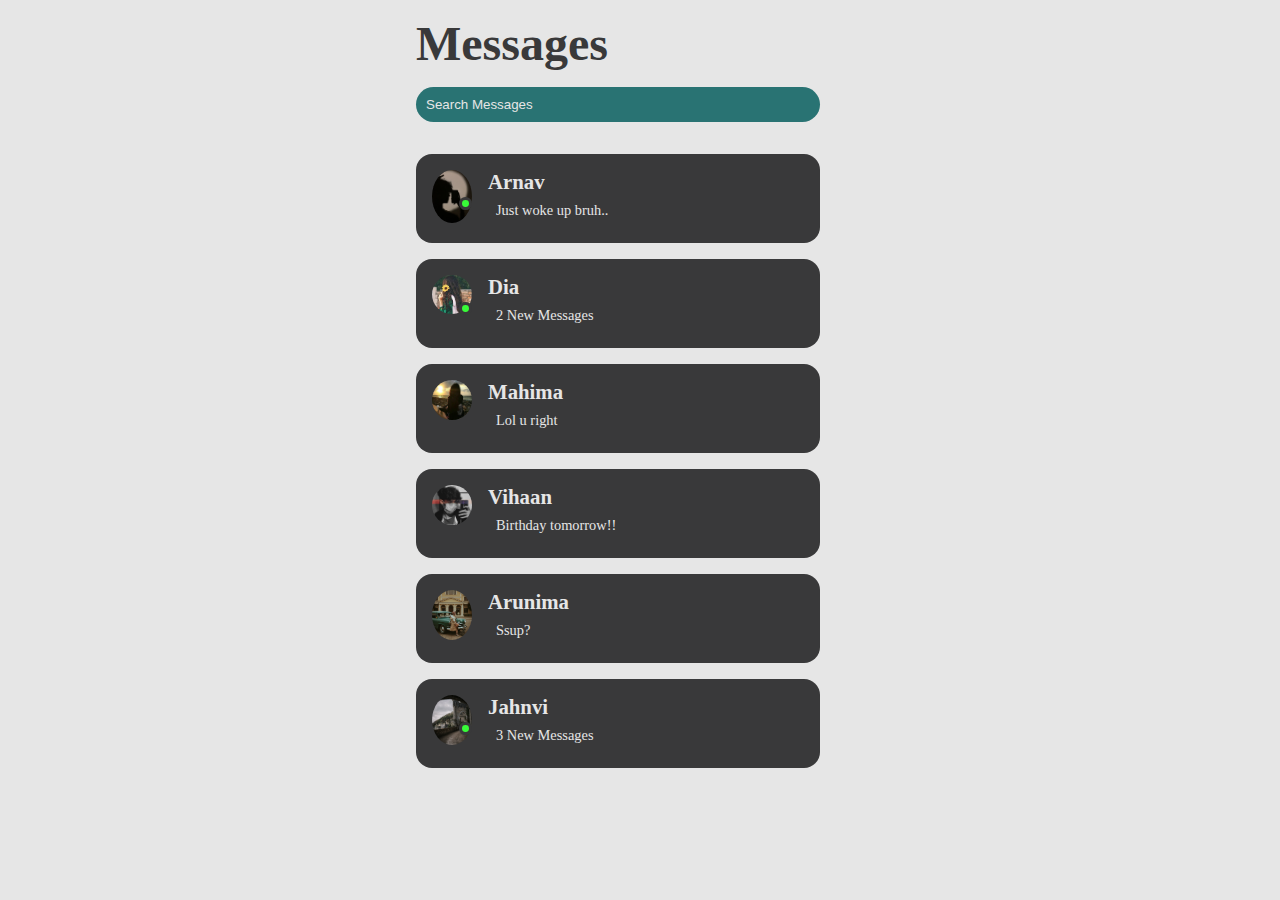
<file: VibeHive/msg.html>
<!DOCTYPE html>
<html lang="en">

<head>
    <meta charset="UTF-8">
    <meta name="viewport" content="width=device-width, initial-scale=1.0">
    <title>Messages</title>
    <link rel="stylesheet" href="msg.css">
    <link rel="stylesheet" href="main.css">
</head>

<body>
    <div class="right">
        <div class="messages">
            <div class="heading">
                <h4>Messages</h4>
                <span><i class="uil uil-edit"></i></span>
            </div>
            <div class="search-bar">
                <span><i class="uil uil-search"></i></span>
                <input type="text" placeholder="Search Messages" id="message-search" />
            </div>
            <div class="message">
                <div class="profile-pic">
                    <img src="img/pp3.jpg" />
                    <div class="active"></div>
                </div>
                <div class="message-body">
                    <h5>Arnav</h5>
                    <p class="text-muted">Just woke up bruh..</p>
                </div>
            </div>
            <div class="message">
                <div class="profile-pic">
                    <img src="img/pp4.jfif" />
                    <div class="active"></div>
                </div>
                <div class="message-body">
                    <h5>Dia</h5>
                    <p class="text-bold">2 New Messages</p>
                </div>
            </div>
            <div class="message">
                <div class="profile-pic">
                    <img src="img/pp6.jpg" />
                </div>
                <div class="message-body">
                    <h5>Mahima</h5>
                    <p class="text-muted">Lol u right</p>
                </div>
            </div>
            <div class="message">
                <div class="profile-pic">
                    <img src="img/pp1.jpg" />
                </div>
                <div class="message-body">
                    <h5>Vihaan</h5>
                    <p class="text-bold">Birthday tomorrow!!</p>
                </div>
            </div>
            <div class="message">
                <div class="profile-pic">
                    <img src="img/p4.crdownload" />
                </div>
                <div class="message-body">
                    <h5>Arunima</h5>
                    <p class="text-muted">Ssup?</p>
                </div>
            </div>
            <div class="message">
                <div class="profile-pic">
                    <img src="img/p1.jpg" />
                    <div class="active"></div>
                </div>
                <div class="message-body">
                    <h5>Jahnvi</h5>
                    <p class="text-bold">3 New Messages</p>
                </div>
            </div>
        </div>
</body>

</html>
</file>
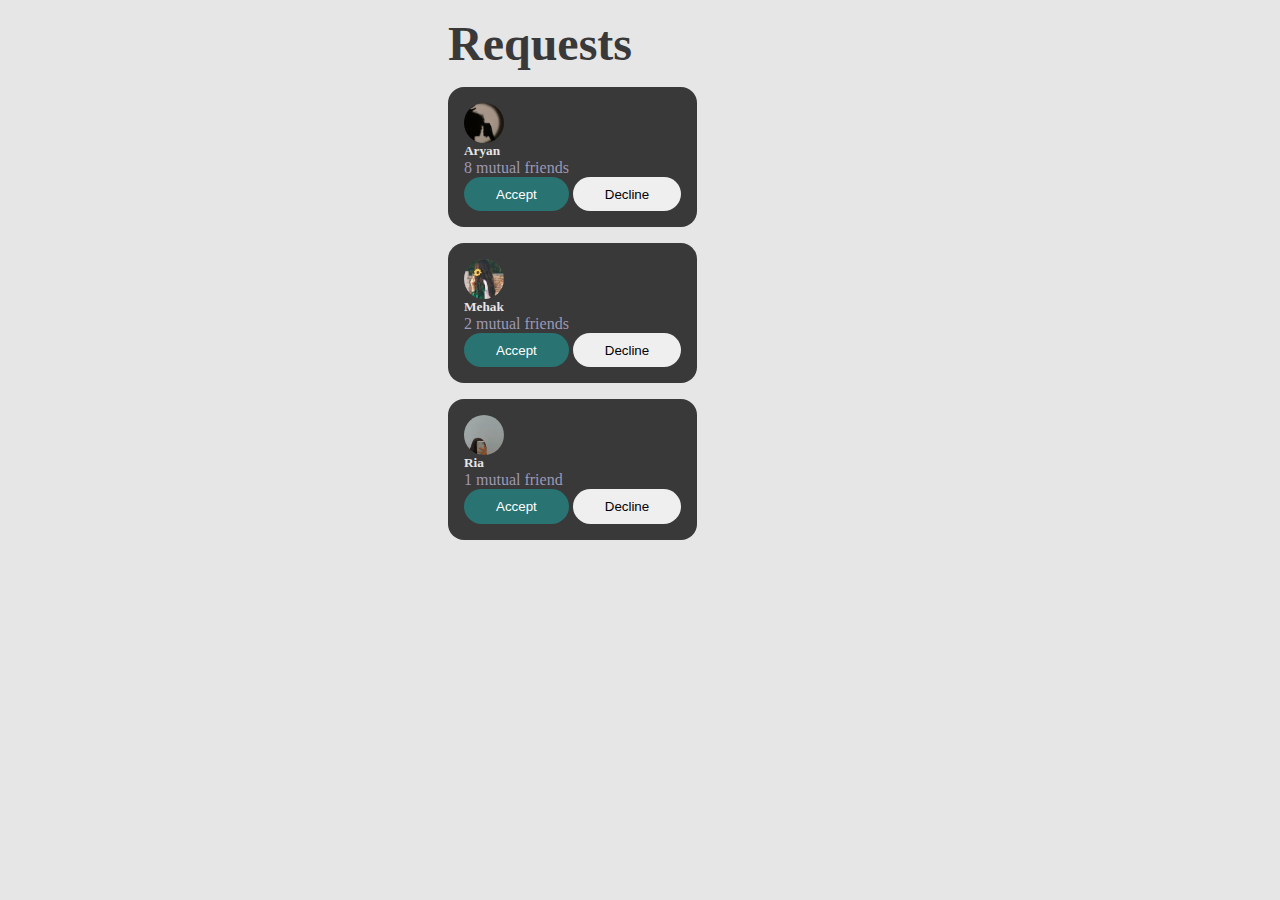
<file: VibeHive/requests.html>
<!DOCTYPE html>
<html lang="en">
<head>
    <meta charset="UTF-8">
    <meta name="viewport" content="width=device-width, initial-scale=1.0">
    <title>Requests</title>
    <link rel ="stylesheet" href="requests.css">
    <link rel ="stylesheet" href="main.css">
</head>
<body>
    <div class="friend-requests">
        <h4>Requests</h4>
        <div class="request">
            <div class="info">
                <div class="profile-pic">
                    <img src="img/pp3.jpg" />
                </div>
                <div>
                    <h5>Aryan</h5>
                    <p class="text-muted">8 mutual friends</p>
                </div>
            </div>
            <div class="action">
                <button class="btn btn-primary">Accept</button>
                <button class="btn">Decline</button>
            </div>
        </div>
        <div class="request">
            <div class="info">
                <div class="profile-pic">
                    <img src="img/pp4.jfif" />
                </div>
                <div>
                    <h5>Mehak</h5>
                    <p class="text-muted">2 mutual friends</p>
                </div>
            </div>
            <div class="action">
                <button class="btn btn-primary">Accept</button>
                <button class="btn">Decline</button>
            </div>
        </div>
        <div class="request">
            <div class="info">
                <div class="profile-pic">
                    <img src="img/pp2.png" />
                </div>
                <div>
                    <h5>Ria</h5>
                    <p class="text-muted">1 mutual friend</p>
                </div>
            </div>
            <div class="action">
                <button class="btn btn-primary">Accept</button>
                <button class="btn">Decline</button>
            </div>
        </div>
    </div>
</body>
</html>
</file>
<file: VibeHive/msg.css>
* {
  margin: 0;
  padding: 0;
}


.right {
  width: fit-content;
  position: relative;
  left: 25rem;
  height: 100%;
  position: sticky;
  top: var(--sticky-top-right);
  bottom: 0;
}

.messages {
  border-radius: var(--card-border-radius);
  padding: var(--card-padding);
}

.messages .heading {
  display: flex;
  align-items: center;
  justify-content: space-between;
  margin-bottom: 1rem;
  color: #39393A;
  font-size: 3rem;
  font-weight: 500;
}

.right .messages i {
  font-size: 1.3rem;
}

.right .messages .search-bar {
  display: flex;
  margin-bottom: 2rem;
  background-color: #297373;
  color: #E6E6E6;
  width: fit-content;
}

#message-search {
  color: #E6E6E6;
}

.message-body h5 {
  font-size: 1.3rem;
}

.right .messages .category {
  display: flex;
  justify-content: space-between;
  margin-bottom: 1rem;
}

.right .messages .category h5 {
  width: 100%;
  text-align: center;
  border-bottom: 4px solid #39393A;
  padding-bottom: 1rem;
  font-size: 1.3rem;
}

.right .messages .category .active {
  border-color: var(--color-dark);
}

.right .messages .message-requests {
  color: #39393A;
}

.right .message .profile-pic {
  position: relative;
  overflow: visible;
}

.right .profile-pic img {
  border-radius: 50%;
}

.right .messages .message {
  display: flex;
  color: #E6E6E6;
  gap: 1rem;
  margin-bottom: 1rem;
  align-items: start;
}

.right .messages .message:last-child {
  margin: 0;
}

.right .messages .message p {
  font-size: 0.9rem;
  color: #E6E6E6;
  padding: 0.5rem;
}

.right .messages .message .profile-pic .active {
  width: 0.8rem;
  height: 0.8rem;
  border-radius: 50%;
  border: 3px solid #39393A;
  background: var(--color-success);
  position: absolute;
  bottom: 0;
  right: 0;
}

.search-bar input[type="text"]::placeholder {
  color: #E6E6E6;
}

.message {
  background-color: #39393A;
  color: #E6E6E6;
  padding: 1rem;
  border-radius: 1rem;
}
</file>
<file: VibeHive/main.css>
* {
    margin: 0;
    padding: 0;
}

body {
    background-color: #E6E6E6;
    font-family: Georgia;
}

:root {
    --border-radius: 2rem;
    --card-border-radius: 1rem;
    --btn-padding: 0.6rem 2rem;
    --search-padding: 0.6rem 1rem;
    --card-padding: 1rem;
    --color-white: hsl(252, 30%, 100%);
    --color-gray: hsl(252, 15%, 65%);
    --color-light: hsl(252, 30%, 90%);
    --color-dark: hsl(252, 30%, 17%);
    --color-primary: hsl(252, 75%, 60%);
    --color-success: hsl(120, 95%, 60%);
    --color-danger: hsl(0, 95%, 65%);
    --color-black: hsl(252, 30%, 10%);
    --sticky-top-left: 5.4rem;
    --sticky-top-right: -18rem;
  }
  
  *,
  *::before,
  *::after {
    margin: 0;
    padding: 0;
    box-sizing: border-box;
    text-decoration: none;
    list-style: none;
    border: 0;
  }
  
  body {
    font-family: Georgia;
    color: var(--color-dark);
    background-color: #E6E6E6;
    overflow-x: hidden;
  }
  
  input {
    outline: none;
  }
  .logo{
    color:#E6E6E6;
    font-size: 1.6rem;
  }
  .main {
    display: flex;
    justify-content: center;
    align-items: center;
    flex-direction: column;
  }
  .container {
    display: flex;
    justify-content: center;
    width: 100%;
    padding: 0 2rem;
    margin: 0 auto;
  }
  
  .profile {
    display: flex;
    gap: 5px;
    align-items: center;
    padding: 10px 0;
  }
  
  .profile-pic {
    height:40px;
    width:40px;
    border-radius: 50%;
    object-fit: cover;
    overflow: hidden;
  }
  
  img {
    display: block;
    width: 100%;
  }
  
  .btn {
    display: inline-block;
    padding: var(--btn-padding);
    font-weight: 500;
    border-radius: var(--border-radius);
    cursor: pointer;
    transition: all 300ms ease;
  }
  
  .btn:hover {
    opacity: 0.8;
  }
  
  .btn-primary {
    background-color:#297373;
    color: white;
  }
  
  .text-bold {
    font-weight: 500;
  }
  
  .text-muted {
    color: var(--color-gray);
  }
  
  nav {
    width: 100%;
    padding: 0.7rem 0;
    position: fixed;
    top: 0;
    z-index: 10;
    background-color: #39393A;
  }
  
  nav .container {
    display: flex;
    align-items: center;
    justify-content: space-between;
  }
  
  .search-bar {
    background-color: #E6E6E6;
    border-radius: var(--border-radius);
    padding: 0 10px;
  }
  .search-bar input[type="text"] {
    background: transparent;
    width: 30vw;
    padding: 10px 0;
  }
  
  nav .search-bar input[type="text"]::placeholder {
    color: #39393A;
  }
  
  nav .create {
    display: flex;
    align-items: center;
    gap: 2rem;
  }
  
  main {
    position: relative;
    right:10rem;
    top: 5.4rem;
  }
  
  main .container {
    display: flex;
    gap: 2rem;
    position: relative;
  }
  
  main .container .left {
    height: max-content;
    position: sticky;
    top: var(--sticky-top-left);
  }
  
  main .container .left .profle {
    padding: var(--card-padding);
    background: var(--color-white);
    border-radius: var(--card-border-radius);
    display: flex;
    align-items: center;
    column-gap: 1rem;
    width: 100%;
  }
  
  .left .sidebar {
    margin-top: 1 rem;
    background-color: #39393A;
    border-radius: var(--card-border-radius);
    border: 1px solid #0000002b;
    color:#E6E6E6;
    box-shadow: 0 0 10px #00000022;
  }
  
  .left .sidebar .menu-item {
    display: flex;
    align-items: center;
    position: relative;
    height: 4.5rem;
    width:11rem;
    cursor: pointer;
    transition: all 300ms ease;
    padding: 1rem;
  }
  
  .left .sidebar .menu-item:hover {
    background-color:#297373;
  }
  
  .left .sidebar i {
    font-size: 1.4rem;
    color: var(--color-gray);
    position: relative;
  }
  
  .left .sidebar i .notification-count {
    background-color:#297373;
    color: white;
    font-size: 0.7rem;
    width: fit-content;
    border-radius: 0.8rem;
    padding: 0.1rem 0.4rem;
    position: absolute;
    top: -0.2rem;
    right: -0.3rem;
  }
  
  .left .sidebar h3 {
    margin-left: 0.5rem;
    font-size: 1rem;
  }
  
  .left .sidebar .active {
    background-color:#297373;
    color:#E6E6E6;
  }
  
  .left.sidebar .active i,
  .left .sidebar .active h3 {
    color: #E6E6E6;
  }
  
  .left .sidebar .menu-item:first-child.active {
    border-top-left-radius: var(--card-border-radius);
    overflow: hidden;
  }
  .left .sidebar .menu-item:last-child.active {
    border-bottom-left-radius: var(--card-border-radius);
    overflow: hidden;
  }
  .left .btn {
    margin-top: 1rem;
    width: 100%;
    text-align: center;
    padding: 1rem;
  }
  
  .left .notifications-popup {
    position: absolute;
    top: 0;
    left: 110%;
    width: 30rem;
    background: var(--color-white);
    border-radius: var(--card-border-radius);
    padding: var(--card-padding);
    box-shadow: 0 0 2rem hsl(var(--color-primary), 75%, 60%, 25%);
    z-index: 8;
    display: none;
  }
  
  .left .notifications-popup::before {
    content: "";
    width: 1.2rem;
    height: 1.2rem;
    display: block;
    background: var(--color-white);
    position: absolute;
    left: -0.6rem;
    transform: rotate(45deg);
  }
  
  .left .notifications-popup > div {
    display: flex;
    align-items: start;
    gap: 1rem;
    margin-bottom: 1rem;
  }
  
  .left .notifications-popup small {
    display: block;
  }
  
  .middle {
    width: 100%;
    height: max-content;
    max-width: 50%;
    position: relative;
    left:8.2rem;
  }
  
  .middle .stories {
    display: flex;
    justify-content: space-between;
    height: 12rem;
    gap: 0.5rem;
    padding:1rem;
    overflow: scroll;
    background-color: #39393A;
  }
  
  .middle .stories .story {
    padding: var(--card-padding);
    border-radius: var(--card-border-radius);
    display: flex;
    flex-direction: column;
    justify-content: space-between;
    align-items: center;
    color: white;
    width: 100%;
    min-width: 100px;
    font-size: 0.75rem;
    position: relative;
    overflow: hidden;
  }
  
  .middle .stories .story::before {
    content: "";
    display: block;
    width: 100%;
    height: 5rem;
    background: linear-gradient(transparent, rgba(0, 0, 0, 0.75));
    position: absolute;
    bottom: 0;
  }
  
  .middle .stories .story .name {
    z-index: 2;
  }
  
  .middle .stories .story:nth-child(1) {
    background: url("img/mainstory.webp") no-repeat center center/cover;
  }
  .middle .stories .story:nth-child(2) {
    background: url("img/story6.jpg") no-repeat center center/cover;
  }
  .middle .stories .story:nth-child(3) {
    background: url("img/story3.jfif") no-repeat center center/cover;
  }
  .middle .stories .story:nth-child(4) {
    background: url("img/story4.webp") no-repeat center center/cover;
  }
  .middle .stories .story:nth-child(5) {
    background: url("img/story5.jpeg") no-repeat center center/cover;
  }
  .middle .stories .story:nth-child(6) {
    background: url("img/story2.jfif") no-repeat center center/cover;
  }
  
  .middle .story .profile-pic {
    width: 2rem;
    height: 2rem;
    align-self: start;
    border: 3px solid #297373;
  }
  
  .middle .create-post {
    width: 100%;
    display: flex;
    align-items: center;
    justify-content: space-between;
    margin-top: 1rem;
    background-color:#39393A;
    color:#E6E6E6;
    padding: 0.4rem var(--card-padding);
    border-radius: var(--border-radius);
  }
  .middle .create-post input[type="text"] {
    justify-self: start;
    width: 100%;
    padding-left: 1rem;
    background: transparent;
    color: #E6E6E6;
    margin-right: 1rem;
  }
  
  .middle .feeds .feed {
    width: 100%;
    background-color:#39393A;
    color:#E6E6E6;
    border-radius: var(--card-border-radius);
    padding: var(--card-padding);
    margin: 1rem 0;
    font-size: 0.85rem;
    line-height: 1.5;
  }
  
  .middle .feed .head {
    display: flex;
    justify-content: space-between;
  }
  
  .middle .feed .user {
    display: flex;
    gap: 1rem;
  }
  
  .middle .feed .photo {
    border-radius: var(--card-border-radius);
    overflow: hidden;
    margin: 0.7rem 0;
  }
  .middle .feed .action-button {
    display: flex;
    justify-content: space-between;
    align-items: center;
    font-size: 1.4rem;
    margin: 0.6rem;
  }
  
  .middle .liked-by {
    display: flex;
  }
  
  .middle .liked-by span {
    width: 1.4rem;
    height: 1.4rem;
    display: block;
    overflow: hidden;
    border-radius: 50%;
    border: 2px solid var(--color-white);
    margin-left: -0.6rem;
  }
  
  .middle .liked-by span:first-child {
    margin: 0;
  }
  
  .middle .liked-by p {
    margin-left: 0.5rem;
  }
  .liked-by i:hover{
    font-size: 1.3rem;
    color:red;
  }
  @media screen and (max-width: 1200px) {
    .container {
      width: 96%;
    }
    main .container {
      grid-template-columns: 5rem auto 30vw;
      gap: 1rem;
    }
    .left {
      width: 5rem;
      z-index: 5;
    }
    .profile {
      display: none;
    }
    .sidebar h3 {
      display: none;
    }
    .left .btn {
      display: none;
    }
  }
    @media screen and (max-width: 992px) {
    .middle {
      max-width: 100%;
    }
    nav .search-bar {
      display: none;
    }
    main .container {
      grid-template-columns: 0 auto 5rem;
      gap: 0;
    }
    main .container .left {
      grid-column: 3/4;
      position: fixed;
      bottom: 0;
      right: 0;
    }
    .left .notifications-popup {
      position: absolute;
      left: -20rem;
      width: 20rem;
      z-index: 1;
    }
    .left .notifications-popup::before {
      display: absolute;
      top: 1.3rem;
      left: calc(20rem - 0.6rem);
    }
    main .container {
      flex-direction: column;
    }
    main .container .right {
      display: none;
    }
  }
</file>
<file: VibeHive/requests.css>
* {
    margin: 0;
    padding: 0;
}

body {
    background-color: #E6E6E6;
}

.friend-requests {
    margin-top: 1rem;
    position: relative;
    left:28rem;
}

.friend-requests h4 {
    color:#39393A;
    font-size: 3rem;
    margin: 1rem 0;
}

.request {
    background-color:#39393A;
    color:#E6E6E6;
    width:fit-content;
    padding: var(--card-padding);
    border-radius: var(--card-border-radius);
    margin-bottom: 1rem;
}

.right .request .info {
    display: flex;
    gap: 1rem;
    margin-bottom: 1rem;
}

.right .request .action {
    display: flex;
    gap: 1rem;
}
</file>
